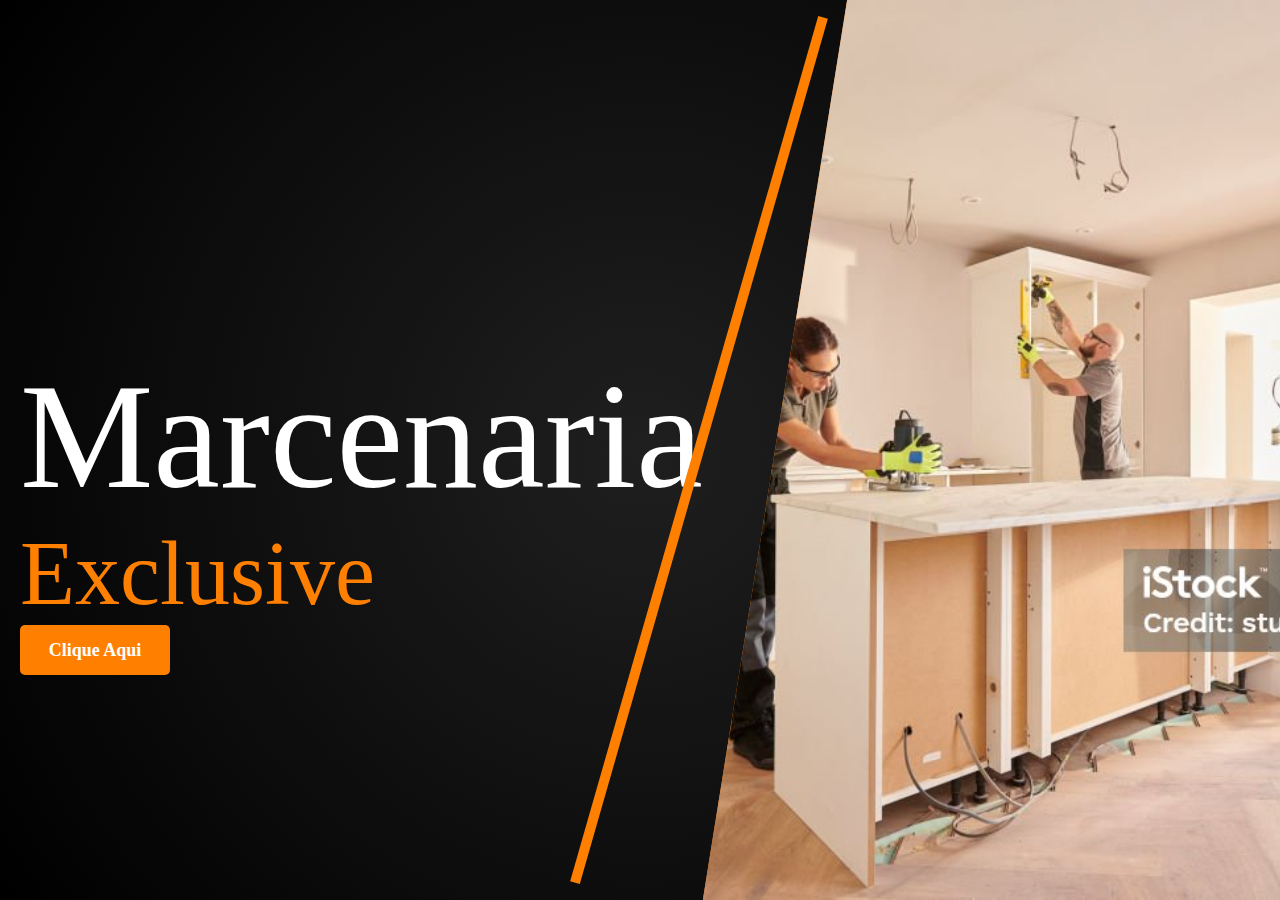
<file: index.html>
<!DOCTYPE html>
<html>
<head>
    <meta charset='utf-8'>
    <meta http-equiv='X-UA-Compatible' content='IE=edge'>
    <title>Page Title</title>
    <meta name='viewport' content='width=device-width, initial-scale=1'>
    <link rel='stylesheet' type='text/css' media='screen' href='css/template.css'>
    
</head>
<body>

<div class="container-home">
    <div class="titulo-inicial">
        <span class="titulo-principal">Marcenaria</span>
        <span class="titulo-secundario">Exclusive</span>
        <a href="plano.html" class="button-link">Clique Aqui</a>

    </div>
    <div class="linha-inclinada-home"></div>
    <div class="imagem-home"></div>

</div>


    
</body>
</html>
</file>
<file: css/template.css>
/*ESTILOS PARA TODAS AS PAGINAS*/
body, html {
    height: 100%; /* Garante que o contêiner ocupe toda a tela */
    margin: 0;
    background-color: black;
    background: radial-gradient(circle, #201f1f, #000000);

}

/* ESTILOS DA PAGINA INICIAL*/
.container-home {
    display: flex;
    justify-content: left; /* Centraliza horizontalmente */
    align-items: center; /* Centraliza verticalmente */
    height: 100%; /* Altura total da viewport */
}

.titulo-inicial {
    width: 800px;
    height: 200px;
    padding-left: 20px;
  
}

.titulo-principal{
    color: white;
    font-size: 150px;
    display: block;
    
}

.titulo-secundario{
    font-size: 90px;
    color: rgb(255, 128, 0);
    display: block;
}

.linha-inclinada-home {
    width: 10px; /* Define a espessura da linha */
    height: 100%; /* Define o comprimento da linha */
    background-color: rgb(255, 128, 0); /* Cor da linha */
    position: absolute; /* Permite ajustar a posição da linha */
    
    right: 45%; /* Posiciona horizontalmente */
    transform: rotate(16deg); /* Inclina a linha em 45 graus */
    
}

.imagem-home{
    clip-path: polygon(25% 0%, 100% 0%, 100% 100%, 0% 100%);
    background-color: rgb(255, 128, 0);
    float: right;
    height: 100%;
    width: 55%;
    background-image: url('../img/home.jpg');
    background-size: cover; /* Ajusta a imagem para cobrir todo o elemento */
    background-position: center; /* Centraliza a imagem */
    background-repeat: no-repeat; /* Evita que a imagem se repita */

}

.button-link {
    
    display: block;
    background-color: rgb(255, 128, 0);
    color: white;
    text-decoration: none;
    width: 150px;
    height: 50px;
    text-align: center;
    line-height: 50px;
    border-radius: 5px;
    font-weight: bold;
    font-size: large;
    transition: background-color 0.3s ease;
  }

  .button-link:hover {
    background-color: rgb(200, 100, 0);
  }

  /* ESTILOS DO FORMULARIO DE PLANO DE CORTE*/

.container-formulario{
    height: 100%;
    display: flex;
    justify-content: center;
    align-items: center;
    background-color: #f8f9fa; /* Cor de fundo clara */

}

#formulario-plano{

    max-width: 600px; /* Largura máxima do formulário */
    padding: 20px; /* Espaçamento interno */
    border: 1px solid #ddd; /* Borda suave */
    border-radius: 10px; /* Bordas arredondadas */
    box-shadow: 0 0 15px rgba(0, 0, 0, 0.2); /* Sombra suave */
    background-color: #fff; /* Cor de fundo */
}
</file>
